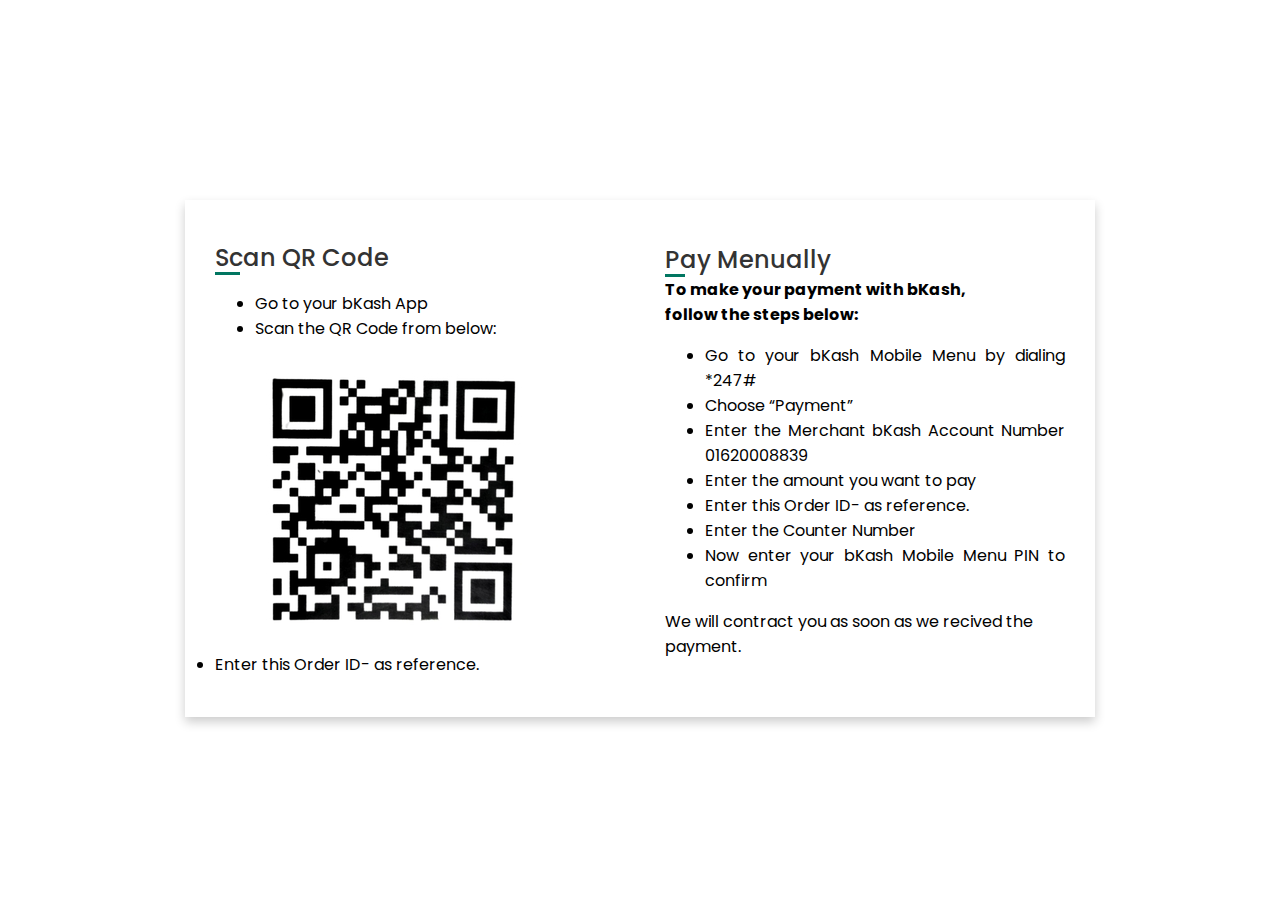
<file: index.html>
<!DOCTYPE html>
<html lang="en">

<head>
  <meta charset="UTF-8">
  <meta http-equiv="X-UA-Compatible" content="IE=edge">
  <meta name="viewport" content="width=device-width, initial-scale=1.0">
  <link rel="stylesheet" type="text/css" href="card.css">
  <link rel="icon" href="https://www.bkash.com/images/favicon.png">
  <title>Bkash Payment</title>
</head>

<body>
  <div class="container">
    <input type="checkbox" id="flip">
    <div class="forms">
      <div class="form-content">
        <div class="login-form">
          <div class="title">Scan QR Code</div>
          <ul>
            <li>Go to your bKash App</li>
            <li>Scan the QR Code from below:</li>
          </ul>
          <img src="1.jpg"
            style="display: flex;position:relative;justify-content:center;width: fit-content;height: fit-content;left: 35px;">
            <li>Enter this Order ID- <span><!--enter order id--></span>as reference.</li>
          <div class="text sign-up-text"> Having Trouble with QR Scaner? <label for="flip">Try Menually</label></div>
        </div>
        <div class="signup-form">
          <div class="title">Pay Menually</div>
          <strong>To make your payment with bKash, <br>follow the steps below:</strong>
          <ul style="text-align: justify;">
            <li>Go to your bKash Mobile Menu by dialing *247#</li>
            <li>Choose “Payment”</li>
            <li>Enter the Merchant bKash Account Number 01620008839</li>
            <li>Enter the amount you want to pay</li>
            <li>Enter this Order ID- <span><!--enter order id--></span>as reference.</li>
            <li>Enter the Counter Number</li>
            <li>Now enter your bKash Mobile Menu PIN to confirm</li>
          </ul>
          <p>We will contract you as soon as we recived the payment.</p>
          <div class="text sign-up-text"> Pay with bKash App - <label for="flip">QR Scaner</label></div>
        </div>
      </div>
    </div>
  </div>
</body>
</html>
</file>
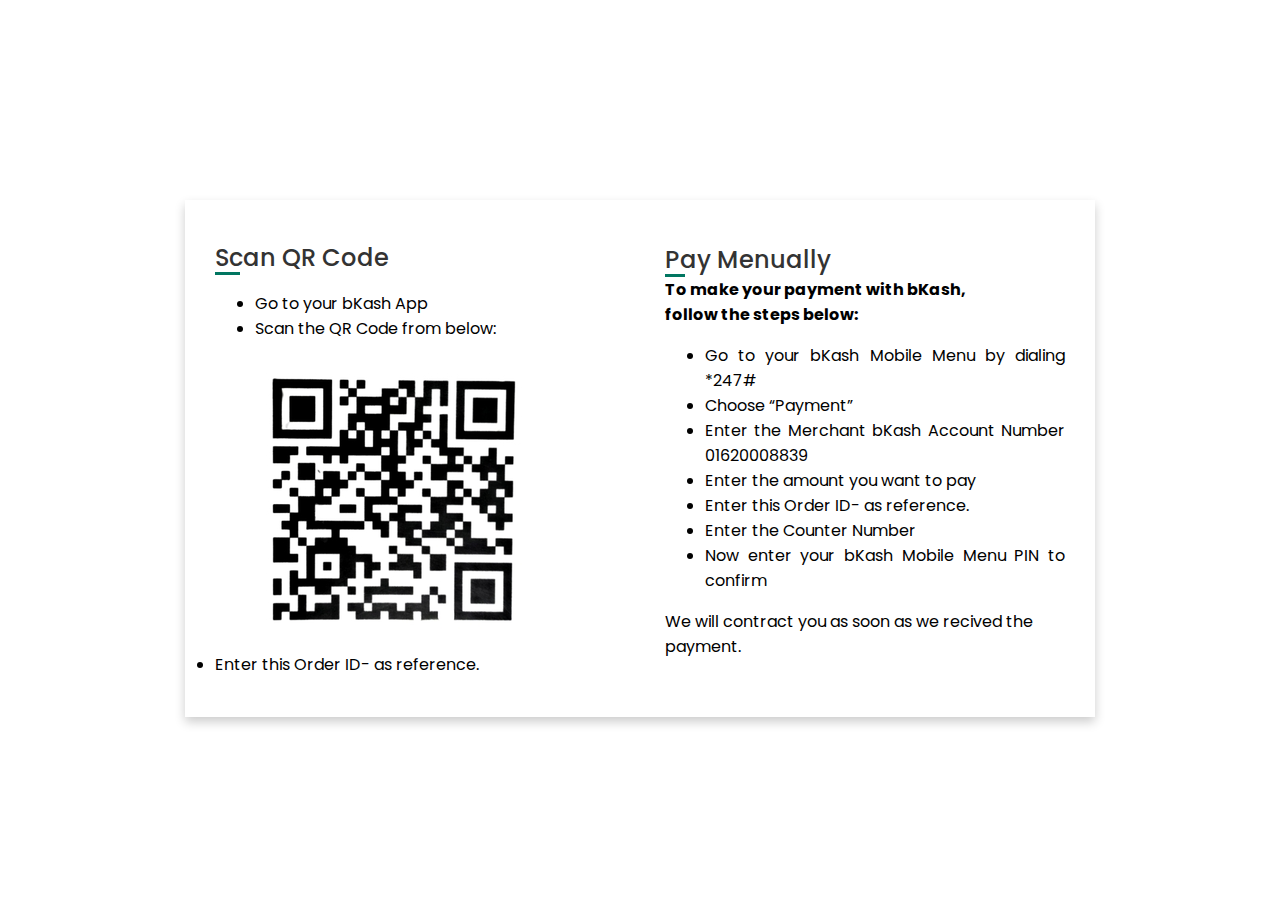
<file: card.html>
<!DOCTYPE html>
<html lang="en">

<head>
  <meta charset="UTF-8">
  <meta http-equiv="X-UA-Compatible" content="IE=edge">
  <meta name="viewport" content="width=device-width, initial-scale=1.0">
  <link rel="stylesheet" type="text/css" href="card.css">
  <title>Document</title>
</head>

<body>
  <div class="container">
    <input type="checkbox" id="flip">
    <div class="forms">
      <div class="form-content">
        <div class="login-form">
          <div class="title">Scan QR Code</div>
          <ul>
            <li>Go to your bKash App</li>
            <li>Scan the QR Code from below:</li>
          </ul>
          <img src="1.jpg"
            style="display: flex;position:relative;justify-content:center;width: fit-content;height: fit-content;left: 35px;">
            <li>Enter this Order ID- <span><!--enter order id--></span>as reference.</li>
          <div class="text sign-up-text"> Having Trouble with QR Scaner? <label for="flip">Try Menually</label></div>
        </div>
        <div class="signup-form">
          <div class="title">Pay Menually</div>
          <strong>To make your payment with bKash, <br>follow the steps below:</strong>
          <ul style="text-align: justify;">
            <li>Go to your bKash Mobile Menu by dialing *247#</li>
            <li>Choose “Payment”</li>
            <li>Enter the Merchant bKash Account Number 01620008839</li>
            <li>Enter the amount you want to pay</li>
            <li>Enter this Order ID- <span><!--enter order id--></span>as reference.</li>
            <li>Enter the Counter Number</li>
            <li>Now enter your bKash Mobile Menu PIN to confirm</li>
          </ul>
          <p>We will contract you as soon as we recived the payment.</p>
          <div class="text sign-up-text"> Pay with bKash App - <label for="flip">QR Scaner</label></div>
        </div>
      </div>
    </div>
  </div>
</body>
</html>
</file>
<file: card.css>
/* Google Font Link */
@import url('https://fonts.googleapis.com/css2?family=Poppins:wght@200;300;400;500;600;700&display=swap');
body{
  min-height: 100vh;
  display: flex;
  align-items: center;
  justify-content: center;
  background: #ffffff;
  box-sizing: border-box;
  font-family: "Poppins" , sans-serif;
}
.container{
  position: relative;
  max-width: 850px;
  width: 100%;
  background: #fff;
  padding: 40px 30px;
  box-shadow: 0 5px 10px rgba(0,0,0,0.2);
  perspective: 2700px;
}
.container .forms{
  height: 100%;
  width: 100%;
  background: #fff;
}
.container .form-content{
  display: flex;
  align-items: center;
  justify-content: space-between;
}
.form-content .login-form,
.form-content .signup-form{
  width: calc(100% / 2 - 25px);
}
.forms .form-content .title{
  position: relative;
  font-size: 24px;
  font-weight: 500;
  color: #333;
}
.forms .form-content .title:before{
  content: '';
  position: absolute;
  left: 0;
  bottom: 0;
  height: 3px;
  width: 25px;
  background: #017661;
}
.forms .signup-form  .title:before{
  width: 20px;
}
.forms .form-content .input-boxes{
  margin-top: 30px;
}
.forms .form-content .input-box{
  display: flex;
  align-items: center;
  height: 50px;
  width: 100%;
  margin: 10px 0;
  position: relative;
}
.form-content .input-box input{
  height: 100%;
  width: 100%;
  outline: none;
  border: none;
  padding: 0 30px;
  font-size: 16px;
  font-weight: 500;
  border-bottom: 2px solid rgba(0,0,0,0.2);
  transition: all 0.3s ease;
}
.form-content .input-box input:focus,
.form-content .input-box input:valid{
  border-color: #017661;
}
.form-content .input-box i{
  position: absolute;
  color: #017661;
  font-size: 17px;
}
.forms .form-content .text{
  font-size: 14px;
  font-weight: 500;
  color: #333;
}
.forms .form-content .text a{
  text-decoration: none;
}
.forms .form-content .text a:hover{
  text-decoration: underline;
}
.forms .form-content .button{
  color: #fff;
  margin-top: 40px;
}
.forms .form-content .button input{
  color: #fff;
  background: #017661;
  border-radius: 6px;
  padding: 0;
  cursor: pointer;
  transition: all 0.4s ease;
}
.forms .form-content .button input:hover{
  background: #017661;
}
.forms .form-content label{
  color: #017661;
  cursor: pointer;
}
.forms .form-content label:hover{
  text-decoration: underline;
}
.forms .form-content .login-text,
.forms .form-content .sign-up-text{
  text-align: center;
  margin-top: 25px;
  display: none;
}
.container #flip{
  display: none;
}
@media (max-width: 730px) {
  .container .cover{
    display: none;
  }
  .form-content .login-form,
  .form-content .signup-form{
    width: 100%;
  }
  .form-content .signup-form{
    display: none;
  }
  .container #flip:checked ~ .forms .signup-form{
    display: block;
  }
  .container #flip:checked ~ .forms .login-form{
    display: none;
  }
  .forms .form-content .login-text,
  .forms .form-content .sign-up-text{
  text-align: center;
  margin-top: 25px;
  display: flexN;
}
}
</file>
